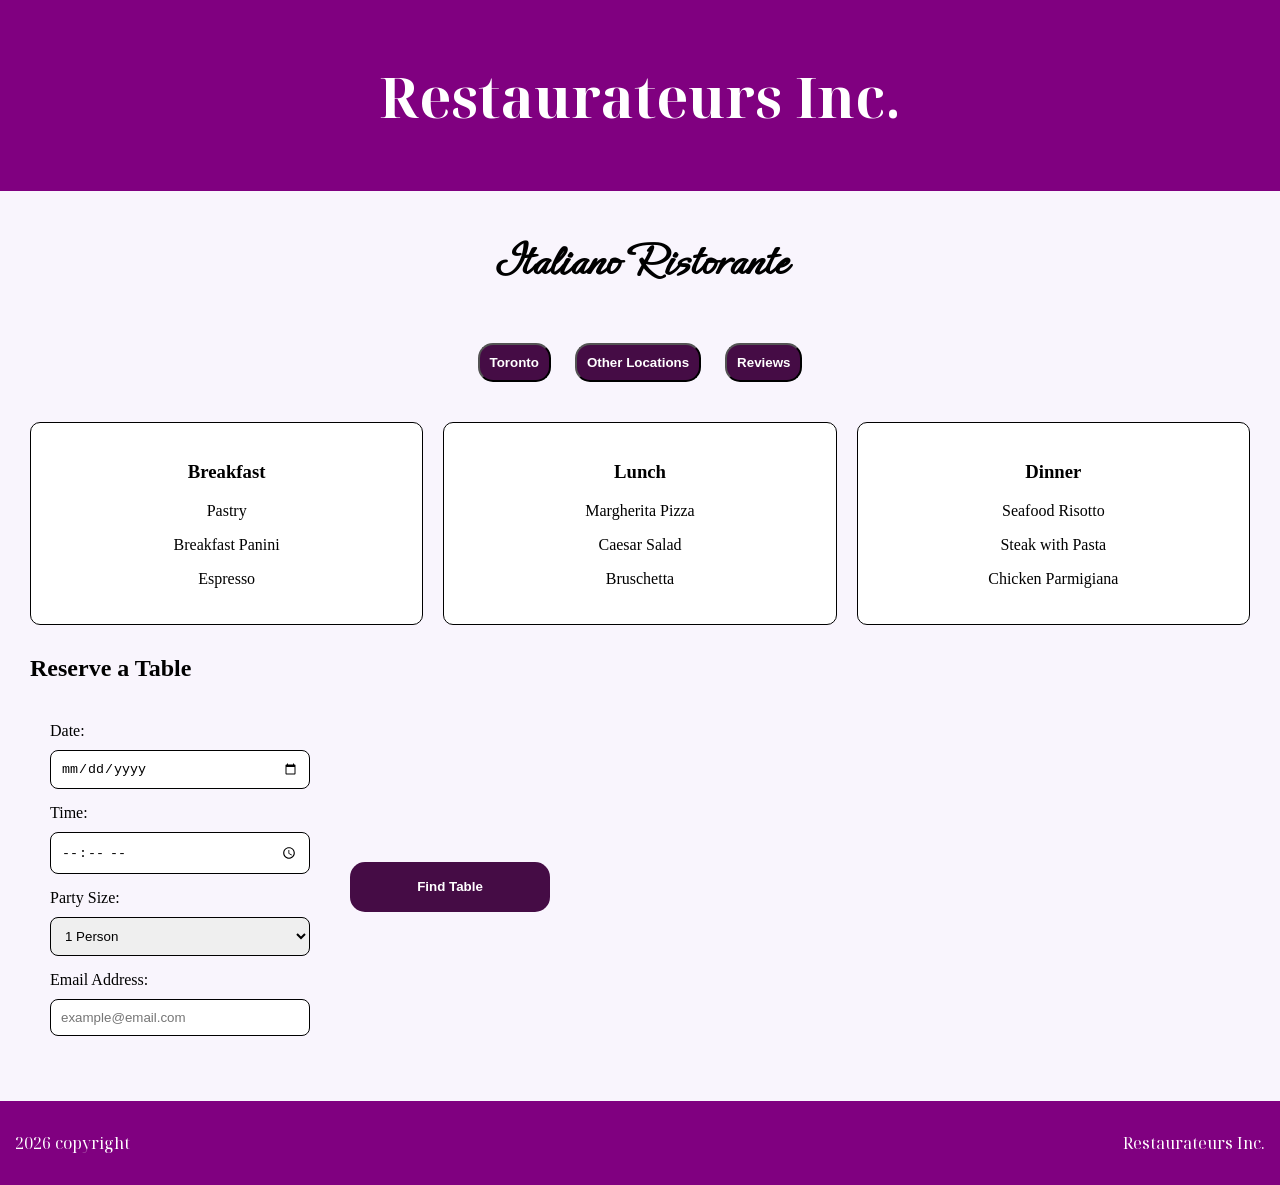
<file: index.html>
<!doctype html>
<html lang="en">
<head>
    <meta charset="UTF-8">
    <meta name="viewport"
          content="width=device-width, user-scalable=no, initial-scale=1.0, maximum-scale=1.0, minimum-scale=1.0">
    <meta http-equiv="X-UA-Compatible" content="ie=edge">
    <title>Restaurant Reservations</title>
    <link rel="stylesheet" href="sns1.css">
</head>
<body>
    <!-- Banner -->
    <header>
        <h1>Restaurateurs Inc.</h1>
    </header>
    <main>
        <!-- Restaurant Info -->
        <section class="restaurant_info">
            <h2>Italiano Ristorante</h2>
            <div class="buttons">
                <button>Toronto</button>
                <button>Other Locations</button>
                <button>Reviews</button>
            </div>
        </section>
        <!-- Menu Grid -->
        <section class="menu_grid">
            <div class="menu_box">
                <h3>Breakfast</h3>
                <p>Pastry</p>
                <p>Breakfast Panini</p>
                <p>Espresso</p>
            </div>
            <div class="menu_box">
                <h3>Lunch</h3>
                <p>Margherita Pizza</p>
                <p>Caesar Salad</p>
                <p>Bruschetta</p>
            </div>
            <div class="menu_box">
                <h3>Dinner</h3>
                <p>Seafood Risotto</p>
                <p>Steak with Pasta</p>
                <p>Chicken Parmigiana</p>
            </div>
        </section>
        <!-- Reservation Form -->
        <section class="reservation">
            <h2>Reserve a Table</h2>
            <form class="reservation_form">
                <div class="selection_box">
                    <label>Date:</label>
                    <input type="date" required>
                    <label>Time:</label>
                    <input type="time" required>
                    <label>Party Size:</label>
                    <select required>
                        <option>1 Person</option>
                        <option>2 People</option>
                        <option>3 People</option>
                        <option>4+ People</option>
                    </select>
                    <label>Email Address:</label>
                    <input type="email" placeholder="example@email.com" required>
                </div>
                <button type="submit">Find Table</button>
            </form>
        </section>
    </main>
    <!-- Bottom Banner -->
    <footer>
        <p>2026 copyright</p>
        <p>Restaurateurs Inc.</p>
    </footer>
</body>
</html>
</file>
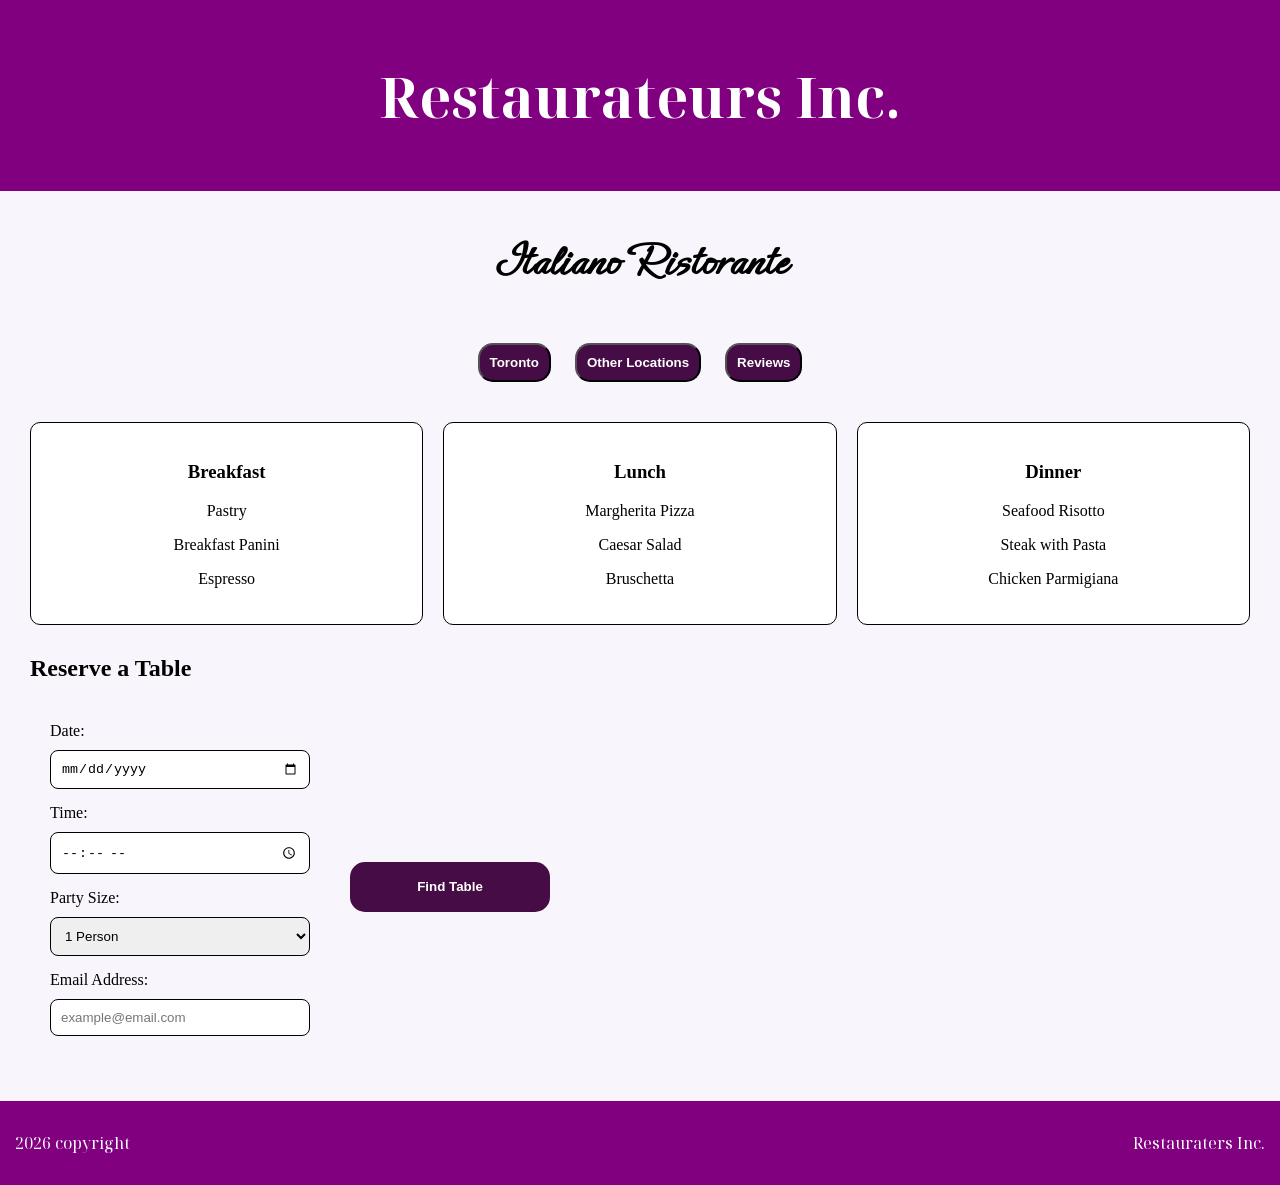
<file: sns1.html>
<!doctype html>
<html lang="en">
<head>
    <meta charset="UTF-8">
    <meta name="viewport"
          content="width=device-width, user-scalable=no, initial-scale=1.0, maximum-scale=1.0, minimum-scale=1.0">
    <meta http-equiv="X-UA-Compatible" content="ie=edge">
    <title>Restaurant Reservations</title>
    <link rel="stylesheet" href="sns1.css">
</head>
<body>
    <!-- Banner -->
    <header>
        <h1>Restaurateurs Inc.</h1>
    </header>
    <main>
        <!-- Restaurant Info -->
        <section class="restaurant_info">
            <h2>Italiano Ristorante</h2>
            <div class="buttons">
                <button>Toronto</button>
                <button>Other Locations</button>
                <button>Reviews</button>
            </div>
        </section>
        <!-- Menu Grid -->
        <section class="menu_grid">
            <div class="menu_box">
                <h3>Breakfast</h3>
                <p>Pastry</p>
                <p>Breakfast Panini</p>
                <p>Espresso</p>
            </div>
            <div class="menu_box">
                <h3>Lunch</h3>
                <p>Margherita Pizza</p>
                <p>Caesar Salad</p>
                <p>Bruschetta</p>
            </div>
            <div class="menu_box">
                <h3>Dinner</h3>
                <p>Seafood Risotto</p>
                <p>Steak with Pasta</p>
                <p>Chicken Parmigiana</p>
            </div>
        </section>
        <!-- Reservation Form -->
        <section class="reservation">
            <h2>Reserve a Table</h2>
            <form class="reservation_form">
                <div class="selection_box">
                    <label>Date:</label>
                    <input type="date" required>
                    <label>Time:</label>
                    <input type="time" required>
                    <label>Party Size:</label>
                    <select required>
                        <option>1 Person</option>
                        <option>2 People</option>
                        <option>3 People</option>
                        <option>4+ People</option>
                    </select>
                    <label>Email Address:</label>
                    <input type="email" placeholder="example@email.com" required>
                </div>
                <button type="submit">Find Table</button>
            </form>
        </section>
    </main>
    <!-- Bottom Banner -->
    <footer>
        <p>2026 copyright</p>
        <p>Restauraters Inc.</p>
    </footer>
</body>
</html>
</file>
<file: sns1.css>
/* Google Fonts */
@import url('https://fonts.googleapis.com/css2?family=Ephesis&display=swap');
@import url('https://fonts.googleapis.com/css2?family=Noto+Serif+Display:ital,wght@0,100..900;1,100..900&display=swap');
/* ------------------------*/

* {
    box-sizing: border-box;
}

body {
    margin: 0;
    font-family: 'Georgia', serif;
    background-color: rgba(248, 243, 253, 0.77);
}

/* Top Banner */
header {
    background-color: purple;
    color: white;
    text-align: center;
    padding: 20px;
    width: 100%;
    overflow: hidden;
}
h1 {
    font-family: 'Noto Serif Display', serif;
    font-size: 3.5em;
}

/* Restaurant Info Section */
.restaurant_info {
    text-align: center;
    margin-top: 30px;
}

.restaurant_info h2 {
    font-family: 'Ephesis', cursive;
    font-size: 3em;
}

.buttons button {
    margin: 10px;
    padding: 10px;
    background-color: #450c45;
    color: white;
    border-radius: 15px;
    font-weight: bold;
}

/* Menu Grid */
.menu_grid {
    display: grid;
    grid-template-columns: 1fr 1fr 1fr;
    gap: 20px;
    margin: 30px;
}

.menu_box {
    border: 1px solid black;
    padding: 20px;
    text-align: center;
    border-radius: 10px;
    background-color: #ffffff;
}

/* Reservation Form */
.reservation {
    margin: 30px;
}

form {
    display: flex;
    align-items: center;
    gap: 20px;
}

.selection_box{
    display: flex;
    flex-direction: column;
    padding: 20px;
    border-radius: 15px;
    width: 100%;
    max-width: 300px;
}

input, select {
    width: 100%;
    box-sizing: border-box;
    margin-top: 10px;
    margin-bottom: 15px;
    padding: 10px;
    border: 1px solid black;
    border-radius: 8px;
}

.reservation button {
    width: 100%;
    max-width: 200px;
    padding: 10px;
    background-color: #450c45;
    border-radius: 15px;
    color: white;
    border: none;
    height: 50px;
    font-weight: bold;
}

/* Footer */
footer {
    background-color: purple;
    color: white;
    display: flex;
    justify-content: space-between;
    padding: 15px;
    margin-top: 30px;
    font-family: 'Noto Serif Display', serif;
    width: 100%;
    overflow: hidden;
}

/* Media Queries */
@media screen and (max-width: 768px) {

    .menu_grid {
        grid-template-columns: 1fr;
    }

    form {
        flex-direction: column;
        align-items: center;
        gap: 15px;
    }

    .selection_box {
        width: 100%;
        max-width: 300px;
    }

    .reservation button {
        width: 100%;
        max-width: 300px;
    }

    footer {
        flex-direction: column;
        text-align: center;
        gap: 10px;
    }

    h1 {
        font-size: 2em;
    }

}
</file>
